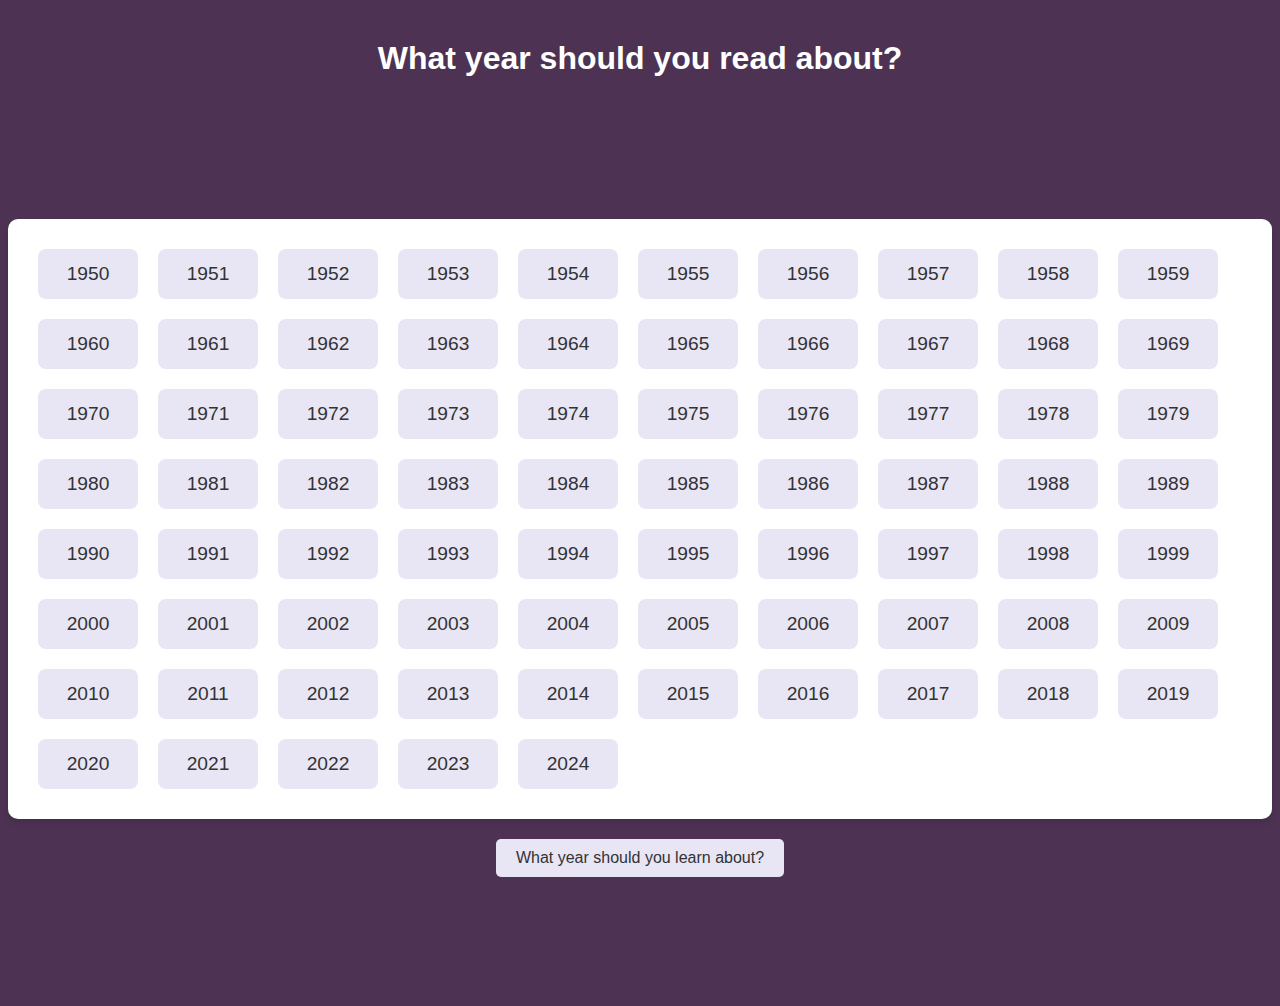
<file: spin.html>
<!DOCTYPE html>
<html lang="en">
<head>
    <title>erm what</title>
  <meta charset="UTF-8">
  <meta name="viewport" content="width=device-width, initial-scale=1.0">
  <title>Highlight Cycle</title>
  <link rel="stylesheet" href="spin.css">
</head>
<style>
    h1{
        text-align:center;
        color:white;
        margin-top:40px
    }
</style>
<h1>What year should you read about?</h1>
<body>
  <div class="wheel-container">
    <div class="wheel">
      <div class="section">1950</div>
      <div class="section">1951</div>
      <div class="section">1952</div>
      <div class="section">1953</div>
      <div class="section">1954</div>
      <div class="section">1955</div>
      <div class="section">1956</div>
      <div class="section">1957</div>
      <div class="section">1958</div>
      <div class="section">1959</div>
      <div class="section">1960</div>
      <div class="section">1961</div>
      <div class="section">1962</div>
      <div class="section">1963</div>
      <div class="section">1964</div>
      <div class="section">1965</div>
      <div class="section">1966</div>
      <div class="section">1967</div>
      <div class="section">1968</div>
      <div class="section">1969</div>
      <div class="section">1970</div>
      <div class="section">1971</div>
      <div class="section">1972</div>
      <div class="section">1973</div>
      <div class="section">1974</div>
      <div class="section">1975</div>
      <div class="section">1976</div>
      <div class="section">1977</div>
      <div class="section">1978</div>
      <div class="section">1979</div>
      <div class="section">1980</div>
      <div class="section">1981</div>
      <div class="section">1982</div>
      <div class="section">1983</div>
      <div class="section">1984</div>
      <div class="section">1985</div>
      <div class="section">1986</div>
      <div class="section">1987</div>
      <div class="section">1988</div>
      <div class="section">1989</div>
      <div class="section">1990</div>
      <div class="section">1991</div>
      <div class="section">1992</div>
      <div class="section">1993</div>
      <div class="section">1994</div>
      <div class="section">1995</div>
      <div class="section">1996</div>
      <div class="section">1997</div>
      <div class="section">1998</div>
      <div class="section">1999</div>
      <div class="section">2000</div>
      <div class="section">2001</div>
      <div class="section">2002</div>
      <div class="section">2003</div>
      <div class="section">2004</div>
      <div class="section">2005</div>
      <div class="section">2006</div>
      <div class="section">2007</div>
      <div class="section">2008</div>
      <div class="section">2009</div>
      <div class="section">2010</div>
      <div class="section">2011</div>
      <div class="section">2012</div>
      <div class="section">2013</div>
      <div class="section">2014</div>
      <div class="section">2015</div>
      <div class="section">2016</div>
      <div class="section">2017</div>
      <div class="section">2018</div>
      <div class="section">2019</div>
      <div class="section">2020</div>
      <div class="section">2021</div>
      <div class="section">2022</div>
      <div class="section">2023</div>
      <div class="section">2024</div>

    </div>
    <button class="spin-button" onclick="startHighlight()">What year should you learn about?</button>
  </div>

  <script src="wheel.js"></script>
</body>
</html>
</file>
<file: spin.css>
body {
    background-color: #4d3253;
    font-family: Arial, sans-serif;
}

.selected-value-container {
    font-size: 2em;
    text-align: center;
    margin-bottom: 20px;
    color: #ff4d4d;
}

.wheel-container {
    display: flex;
    justify-content: center;
    align-items: center;
    flex-direction: column;
    height: 100vh;
}

.wheel {
    display: flex;
    flex-wrap: wrap;
    padding: 20px;
    background-color: #ffffff;
    border-radius: 10px;
    box-shadow: 0px 4px 6px rgba(0, 0, 0, 0.1);
}

.section {
    width: 100px;
    height: 50px;
    background-color: #e8e5f5; 
    margin: 10px;
    display: flex;
    justify-content: center;
    align-items: center;
    border-radius: 8px;
    font-size: 1.2em;
    color: #333333; 
    transition: background-color 0.3s ease; 
}

.highlighted {
    background-color: #ff4d4d;
    color: #ffffff;
}

.spin-button {
    background-color: #e8e5f5;
    color: #333333; 
    border: none;
    border-radius: 5px;
    padding: 10px 20px;
    font-size: 1em;
    cursor: pointer;
    transition: background-color 0.3s ease, color 0.3s ease; 
    margin-top: 20px;
}

.spin-button:hover {
    background-color: #d1cdfc;
}
</file>
